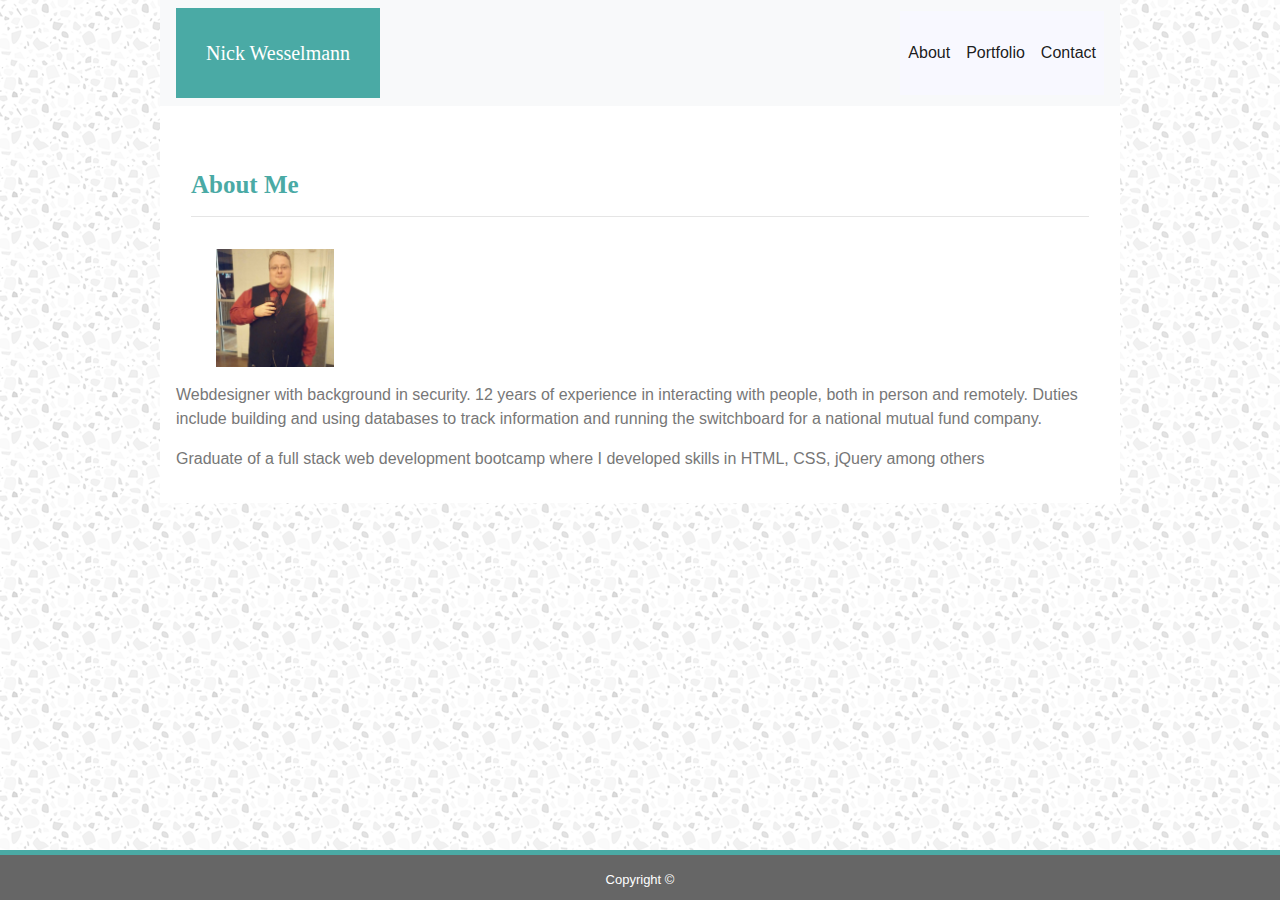
<file: index.html>
<!DOCTYPE html>
<html lang="en">

<head>
	<link rel="stylesheet" href="assets/css/reset.css">
	<link rel="stylesheet" href="https://maxcdn.bootstrapcdn.com/bootstrap/4.0.0/css/bootstrap.min.css">
	<link rel="stylesheet" href="assets/css/style.css">
	<link rel="shortcut icon" href="assets/images/favicon.ico.png">
	<script src="https://code.jquery.com/jquery-3.3.1.slim.min.js" integrity="sha384-q8i/X+965DzO0rT7abK41JStQIAqVgRVzpbzo5smXKp4YfRvH+8abtTE1Pi6jizo"
	 crossorigin="anonymous"></script>
	<script src="https://cdnjs.cloudflare.com/ajax/libs/popper.js/1.14.3/umd/popper.min.js" integrity="sha384-ZMP7rVo3mIykV+2+9J3UJ46jBk0WLaUAdn689aCwoqbBJiSnjAK/l8WvCWPIPm49"
	 crossorigin="anonymous"></script>
	<script src="https://stackpath.bootstrapcdn.com/bootstrap/4.1.1/js/bootstrap.min.js" integrity="sha384-smHYKdLADwkXOn1EmN1qk/HfnUcbVRZyYmZ4qpPea6sjB/pTJ0euyQp0Mk8ck+5T"
	 crossorigin="anonymous"></script>
	<meta charset="UTF-8">
	<meta charset="UTF-8">
	<meta name="viewport" content="width=device-width, initial-scale=1.0">
	<meta http-equiv="X-UA-Compatible" content="ie=edge">
	<title>About Me</title>
</head>

<body>
	<nav class="navbar navbar-expand-md navbar-light bg-light">
		<span class="navbar-brand mb-0 h1" id="logobox">Nick Wesselmann</span>
		<button class="navbar-toggler" type="button" data-toggle="collapse" data-target="#navbarSupportedContent" aria-controls="navbarSupportedContent"
		 aria-expanded="false" aria-label="Toggle navigation">
			<span class="navbar-toggler-icon"></span>
		</button>

		<div class="collapse navbar-collapse justify-content-end" id="navbarSupportedContent">
			<ul class="navbar-nav">
				<li class="nav-item active">
					<a class="nav-link" href="index.html">About
						<span class="sr-only">(current)</span>
					</a>
				</li>
				<li class="nav-item active">
					<a class="nav-link" href="portfolio.html">Portfolio</a>
				</li>
				<li class="nav-item active">
					<a class="nav-link" href="contact.html">Contact</a>
				</li>
			</ul>
		</div>
	</nav>

	<main>
		<div class="container">
			<div class="row">
				<div class="col-sm-12 mt-5">
					<h1 id="about">About Me</h1>
					<hr>
				</div>

				<br>
				<br>
				<img src="assets/images/NickW.jpg" class="img-rounded float-left" alt="Nick W" height="150" width="150" id="nick">
				<p id="bio">Webdesigner with background in security. 12 years of experience in interacting with people, both in person and remotely.
					Duties include building and using databases to track information and running the switchboard for a national mutual fund
					company. </p>
				<br>
				<p id="bio">Graduate of a full stack web development bootcamp where I developed skills in HTML, CSS, jQuery among others</p>
				<br>
				<p id="bio"></p>

			</div>
		</div>
	</main>


	<footer class="footer">
		<hr id="tealbar">
		<p id="copyright">Copyright &copy;</p>
	</footer>


</body>

</html>
</file>
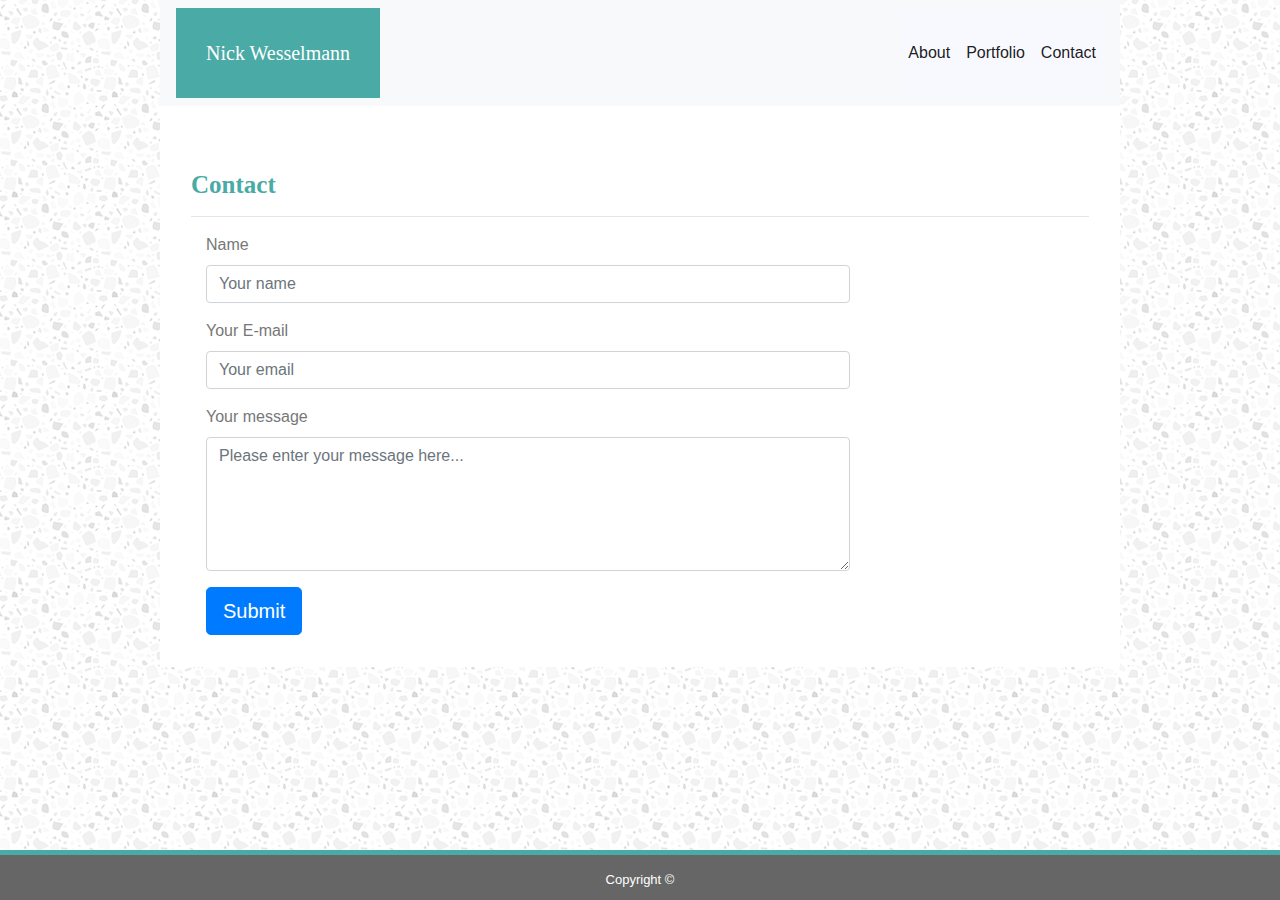
<file: contact.html>
<!DOCTYPE html>
<html lang="en">

<head>
	<link rel="stylesheet" href="assets/css/reset.css">
	<link rel="stylesheet" href="https://maxcdn.bootstrapcdn.com/bootstrap/4.0.0/css/bootstrap.min.css">
	<link rel="stylesheet" href="assets/css/style.css">
	<link rel="shortcut icon" href="assets/images/favicon.ico.png">
	<script src="https://code.jquery.com/jquery-3.3.1.slim.min.js" integrity="sha384-q8i/X+965DzO0rT7abK41JStQIAqVgRVzpbzo5smXKp4YfRvH+8abtTE1Pi6jizo" crossorigin="anonymous"></script>
	<script src="https://cdnjs.cloudflare.com/ajax/libs/popper.js/1.14.3/umd/popper.min.js" integrity="sha384-ZMP7rVo3mIykV+2+9J3UJ46jBk0WLaUAdn689aCwoqbBJiSnjAK/l8WvCWPIPm49" crossorigin="anonymous"></script>
	<script src="https://stackpath.bootstrapcdn.com/bootstrap/4.1.1/js/bootstrap.min.js" integrity="sha384-smHYKdLADwkXOn1EmN1qk/HfnUcbVRZyYmZ4qpPea6sjB/pTJ0euyQp0Mk8ck+5T" crossorigin="anonymous"></script>	<meta charset="UTF-8">
	<meta charset="UTF-8">
	<meta name="viewport" content="width=device-width, initial-scale=1.0">
	<meta http-equiv="X-UA-Compatible" content="ie=edge">
	<title>Contact</title>
</head>

<body>
	<nav class="navbar navbar-expand-md navbar-light bg-light">
		<span class="navbar-brand mb-0 h1" id="logobox">Nick Wesselmann</span>
		<button class="navbar-toggler" type="button" data-toggle="collapse" data-target="#navbarSupportedContent" aria-controls="navbarSupportedContent"
		 aria-expanded="false" aria-label="Toggle navigation">
			<span class="navbar-toggler-icon"></span>
		</button>

		<div class="collapse navbar-collapse justify-content-end" id="navbarSupportedContent">
			<ul class="navbar-nav">
				<li class="nav-item active">
					<a class="nav-link" href="index.html">About</a>
				</li>
				<li class="nav-item active">
					<a class="nav-link" href="portfolio.html">Portfolio</a>
				</li>
				<li class="nav-item active">
					<a class="nav-link" href="contact.html">Contact
						<span class="sr-only">(current)</span>
					</a>
				</li>
			</ul>
		</div>
	</nav>


	<main>
		<div class="container">
			<div class="row">
				<div class="col-sm-12 mt-5">
					<h1 id="about">Contact</h1>
					<hr>
				</div>
			</div>

			<div class="row">
				<div class="col-sm-12">
					<div class="well well-sm">
						<form class="form-horizontal" action="" method="post">
							<fieldset>


								<!-- Name input-->
								<div class="form-group">
									<label class="col-md-3 control-label" for="name">Name</label>
									<div class="col-md-9">
										<input id="name" name="name" type="text" placeholder="Your name" class="form-control">
									</div>
								</div>

								<!-- Email input-->
								<div class="form-group">
									<label class="col-md-3 control-label" for="email">Your E-mail</label>
									<div class="col-md-9">
										<input id="email" name="email" type="text" placeholder="Your email" class="form-control">
									</div>
								</div>

								<!-- Message body -->
								<div class="form-group">
									<label class="col-md-3 control-label" for="message">Your message</label>
									<div class="col-md-9">
										<textarea class="form-control" id="message" name="message" placeholder="Please enter your message here..." rows="5"></textarea>
									</div>
								</div>

								<!-- Form actions -->
								<div class="form-group">
									<div class="col-md-12 text-left">
										<button type="submit" class="btn btn-primary btn-lg">Submit</button>
									</div>
								</div>
							</fieldset>
						</form>
					</div>
				</div>
			</div>
		</div>
	</main>

	<footer>
		<hr id="tealbar">
		<p id="copyright">Copyright &copy;</p>


	</footer>


</body>

</html>
</file>
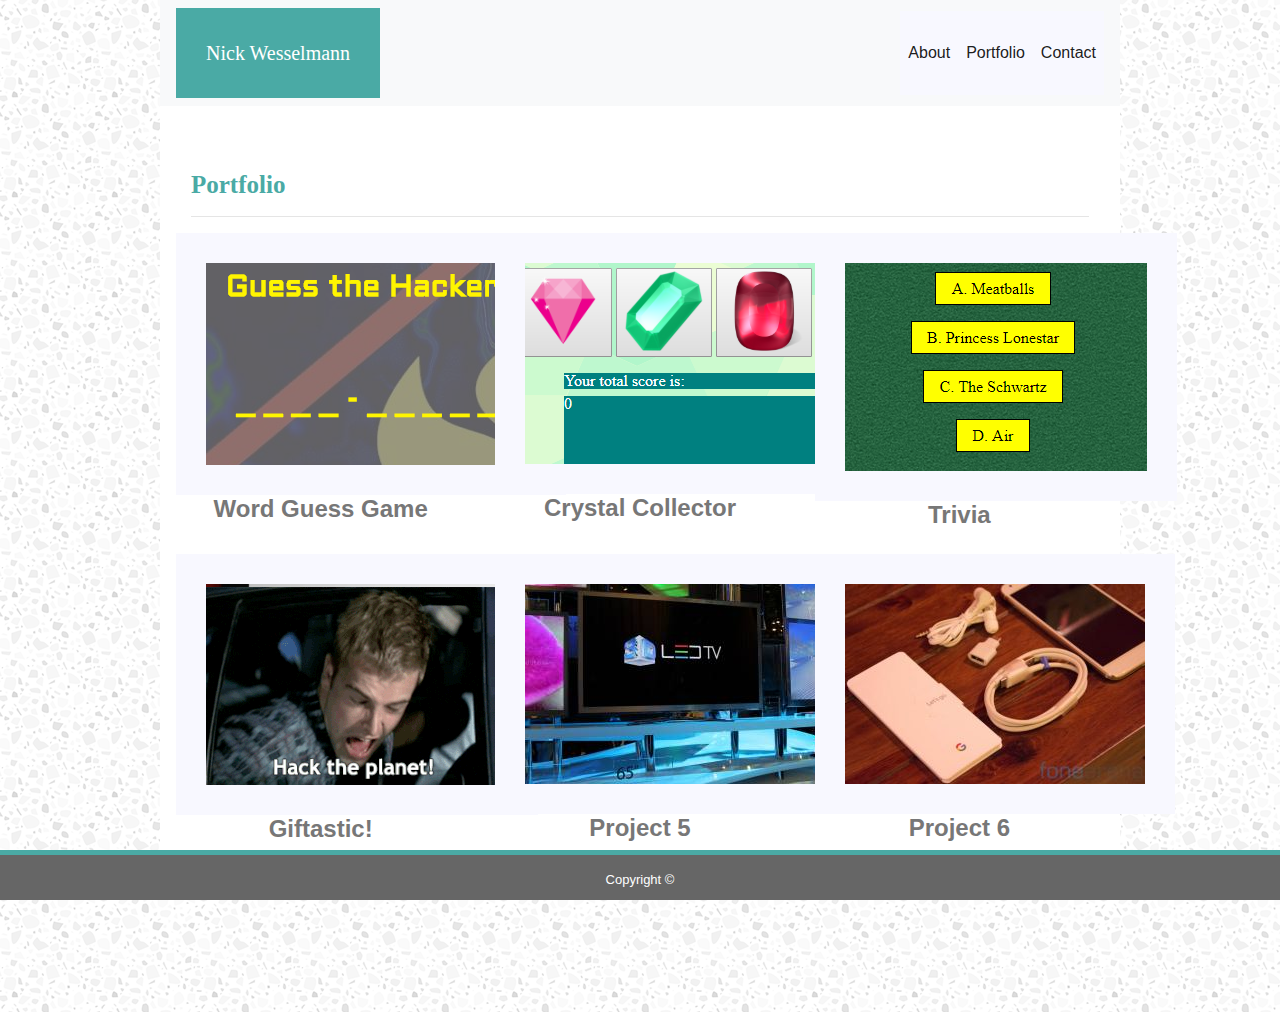
<file: portfolio.html>
<!DOCTYPE html>
<html lang="en">

<head>
	<link rel="stylesheet" href="assets/css/reset.css">
	<link rel="stylesheet" href="https://maxcdn.bootstrapcdn.com/bootstrap/4.0.0/css/bootstrap.min.css">
	<link rel="stylesheet" href="assets/css/style.css">
	<link rel="shortcut icon" href="assets/images/favicon.ico.png">
	<script src="https://code.jquery.com/jquery-3.3.1.slim.min.js" integrity="sha384-q8i/X+965DzO0rT7abK41JStQIAqVgRVzpbzo5smXKp4YfRvH+8abtTE1Pi6jizo"
	 crossorigin="anonymous"></script>
	<script src="https://cdnjs.cloudflare.com/ajax/libs/popper.js/1.14.3/umd/popper.min.js" integrity="sha384-ZMP7rVo3mIykV+2+9J3UJ46jBk0WLaUAdn689aCwoqbBJiSnjAK/l8WvCWPIPm49"
	 crossorigin="anonymous"></script>
	<script src="https://stackpath.bootstrapcdn.com/bootstrap/4.1.1/js/bootstrap.min.js" integrity="sha384-smHYKdLADwkXOn1EmN1qk/HfnUcbVRZyYmZ4qpPea6sjB/pTJ0euyQp0Mk8ck+5T"
	 crossorigin="anonymous"></script>
	<meta charset="UTF-8">
	<meta name="viewport" content="width=device-width, initial-scale=1.0">
	<meta http-equiv="X-UA-Compatible" content="ie=edge">
	<title>Portfolio</title>
</head>

<body>
	<nav class="navbar navbar-expand-md navbar-light bg-light">
		<span class="navbar-brand mb-0 h1" id="logobox">Nick Wesselmann</span>
		<button class="navbar-toggler" type="button" data-toggle="collapse" data-target="#navbarSupportedContent" aria-controls="navbarSupportedContent"
		 aria-expanded="false" aria-label="Toggle navigation">
			<span class="navbar-toggler-icon"></span>
		</button>

		<div class="collapse navbar-collapse justify-content-end" id="navbarSupportedContent">
			<ul class="navbar-nav">
				<li class="nav-item active">
					<a class="nav-link" href="index.html">About</a>
				</li>
				<li class="nav-item active">
					<a class="nav-link" href="portfolio.html">Portfolio
						<span class="sr-only">(current)</span>
					</a>
				</li>
				<li class="nav-item active">
					<a class="nav-link" href="contact.html">Contact</a>
				</li>
			</ul>
		</div>
	</nav>

	<main>
		<div class="container">
			<div class="row">
				<div class="col-sm-12 mt-5">
					<h1 id="about">Portfolio</h1>
					<hr>
				</div>

				<div class="row mb-3">
					<div class="gallery_product col-lg-4 col-md-4 col-sm-4 col-xs-6 thumbnail text-center">
						<a href="https://mystic5523.github.io/Word-Guess-Game/">
							<img src="assets/images/hackthumb.png" class="img-responsive">
						</a>
						<h4>Word Guess Game</h4>
					</div>

					<div class="gallery_product col-lg-4 col-md-4 col-sm-4 col-xs-6 thumbnail text-center">
						<a href="https://mystic5523.github.io/unit-4-game/">
							<img src="assets/images/crystalthumb.png" class="img-responsive">
						</a>
						<h4>Crystal Collector</h4>
					</div>

					<div class="gallery_product col-lg-4 col-md-4 col-sm-4 col-xs-6 thumbnail text-center">
						<a href="https://mystic5523.github.io/TriviaGame/">
							<img src="assets/images/triviathumb.png" class="img-responsive">
						</a>
						<h4>Trivia</h4>
					</div>
				</div>

				<div class="row mb-3">
					<div class="gallery_product col-lg-4 col-md-4 col-sm-4 col-xs-6 thumbnail text-center">
						<a href="https://mystic5523.github.io/giphy/">
							<img src="assets/images/gifthumb.png" class="img-responsive">
						</a>
						<h4>Giftastic!</h4>
					</div>

					<div class="gallery_product col-lg-4 col-md-4 col-sm-4 col-xs-6 thumbnail text-center">
						<a href="">
							<img src="assets/images/p5.jpg" class="img-responsive">
						</a>
						<h4>Project 5</h4>
					</div>
					<div class="gallery_product col-lg-4 col-md-4 col-sm-4 col-xs-6 thumbnail text-center">
						<a href="">
							<img src="assets/images/p6.jpg" class="img-responsive">
						</a>
						<h4>Project 6</h4>

					</div>
				</div>
	</main>

	<br>
	<br>

	<footer>
		<hr id="tealbar">
		<p id="copyright">Copyright &copy;</p>
	</footer>



</body>

</html>
</file>
<file: assets/css/style.css>
body {
    background-image: url("../css/light-grey-terrazzo/light-grey-terrazzo.png");
    background-color: grey;
}

header {
    border-bottom: 3px lightgrey solid; 
    background: white;
    top: 0;
    position: relative;
}

.navbar-brand.mb-0.h1 {
    color: white;
}

#logobox {
    font-family: 'Georgia', 'Times New Roman', Times, serif;
    padding: 30px;
    background-color: #4aaaa5;
    float: left;
}

h1#name {
    color: white;
    display: block;
    font-size: 1.5em;
    margin-top: 15px;
    margin-bottom: 15px;
}

a:link, a:visited {
    background-color: ghostwhite;
    color: #777777;
    padding: 30px 30px;
    text-align: center; 
    text-decoration: none;
    display: inline-block;
    
}

a:hover, a:active {
    background-color: #777777;
    color: white;
}

.clearfix::after {
    content: "";
    clear: both;
    display: table;
}

.navbar.navbar-expand-md.navbar-light.bg-light {
    max-width: 960px;
    margin-left: auto;
    margin-right: auto;
}

#navbar {
    max-width: 960px;
    /* margin-left: auto; */
    /* margin-right: auto; */
}

#about {
    font-family: 'Georgia', 'Times New Roman', Times, serif;
    color: #4aaaa5;
    font-weight: bold;
    font-size: 25px;

}

#nick {
    background: #fff;
    color: #333;
    float: left;
    padding: 1em;
    margin-left: 1.5em;
    max-width: 100%;
    height: 150px;
}

p, .col-md-3.control-label {
   font-family: 'Arial', 'Helvetica Neue', Helvetica, sans-serif;
   color: #777777;
}

body, html {
    margin: 0;
    padding: 0;
}

main {
    max-width: 960px;
    background: white;
    padding: 1em;
    border: 2px;
    border-color: #dddddd;
    margin-bottom: 5em;
    margin-left: auto;
    margin-right: auto;
}

button {
    background-color: #4aaaa5; 
    border: none;
    color: white;
    padding: 15px 32px;
    text-align: center;
}

#tealbar {
    height: 5px;
    width: 100%;
    background: #4aaaa5;
    margin: 0;
    border: none;
}

footer {
    position: fixed;
    left: 0;
    bottom: 0;
    width: 100%;
    background-color: #666666;
    color: white;
    text-align: center;
    height: 50px;
    
}

#copyright {
    color: white;
    padding-top: 15px;
    font-size: small;
}

.thumbnail {
    position: relative;
}

h4 {
    font-family: 'Arial', 'Helvetica Neue', Helvetica, sans-serif;
    color: #777777;
    font-weight: bold;
    font-size: 1.5rem;
}
</file>
